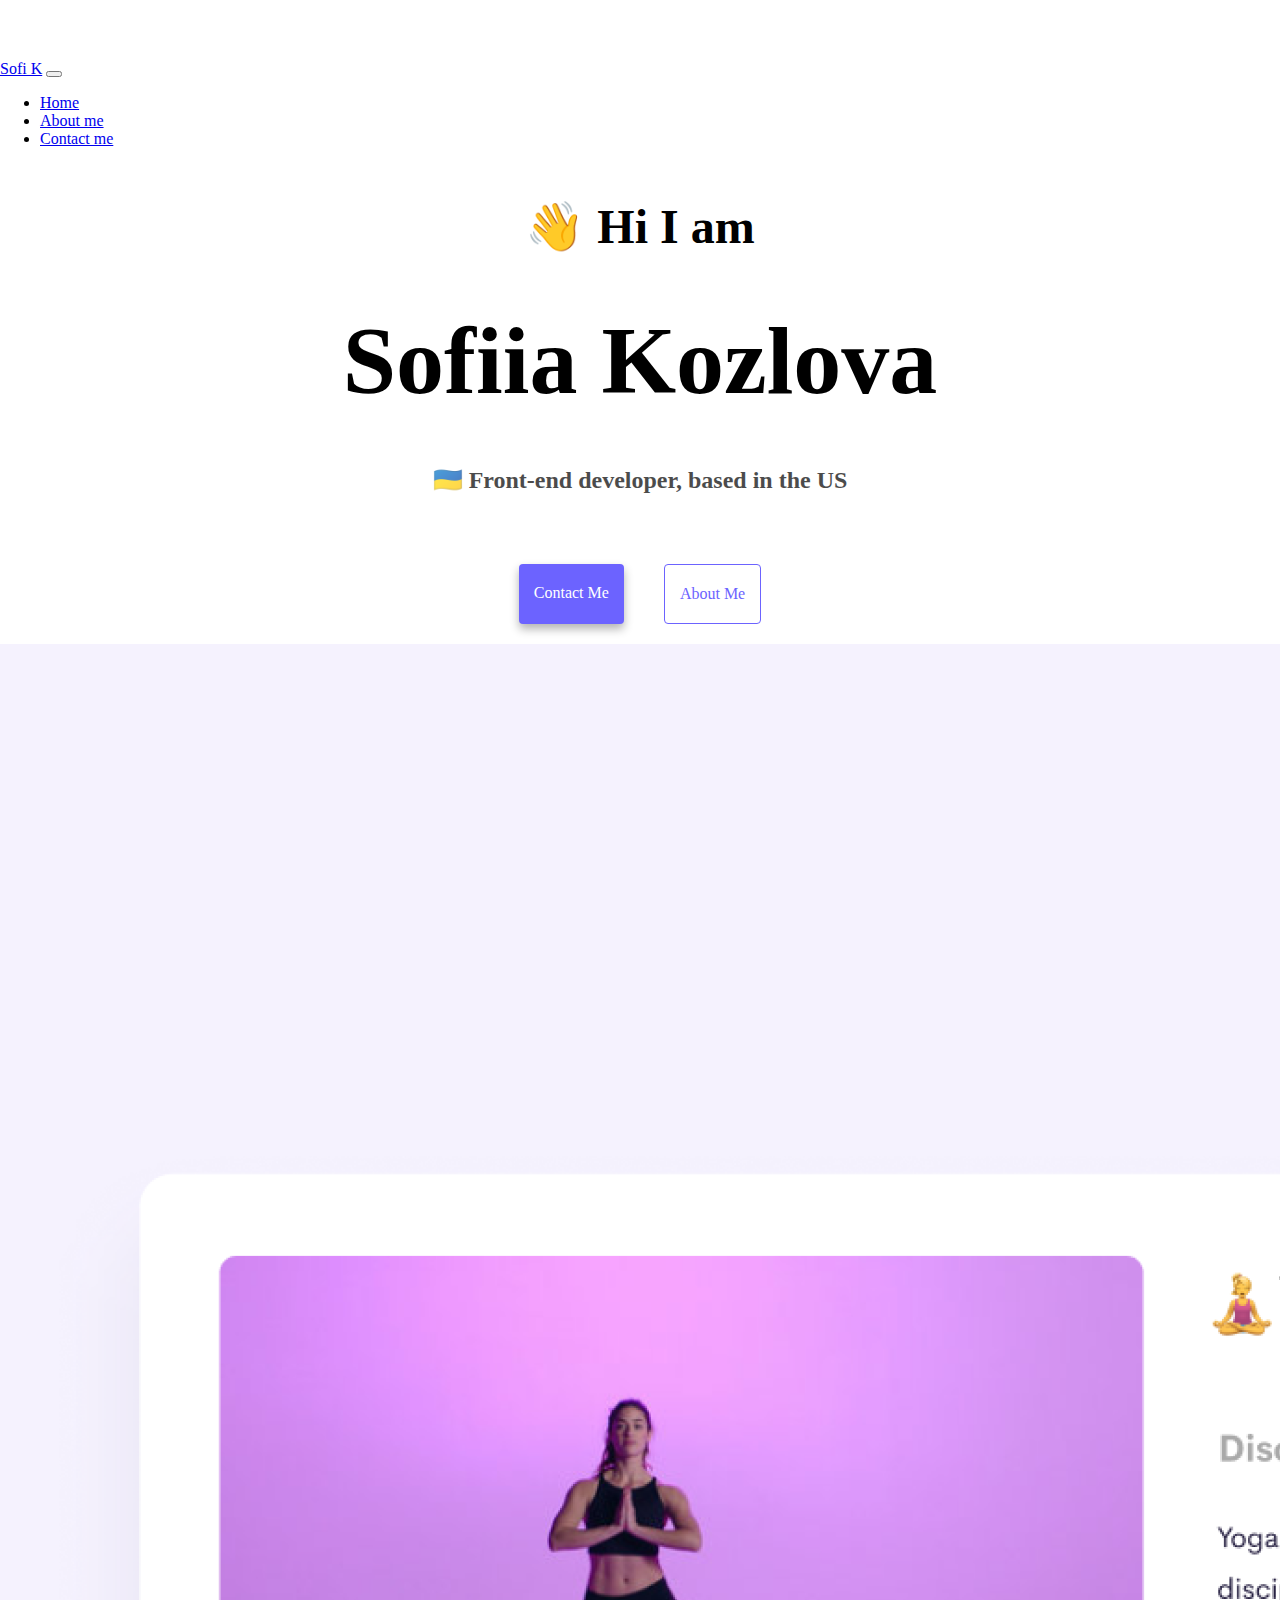
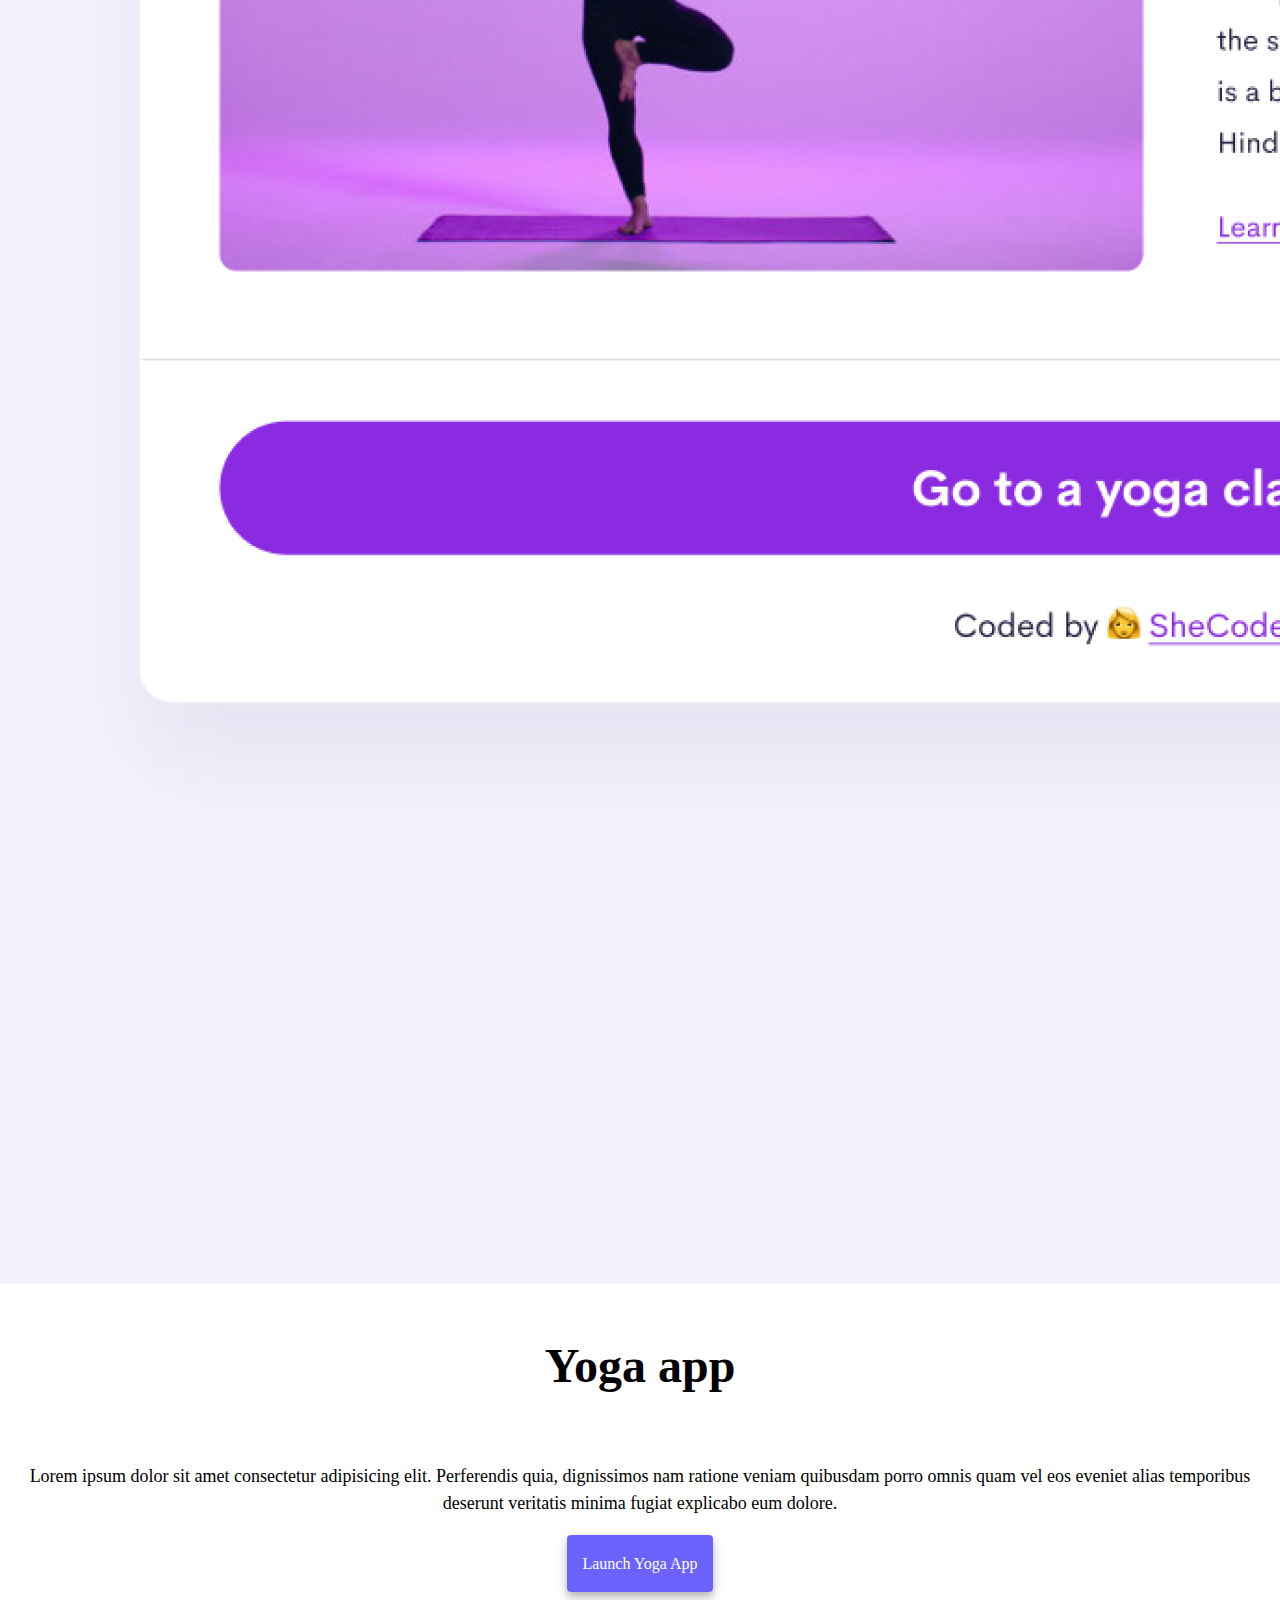
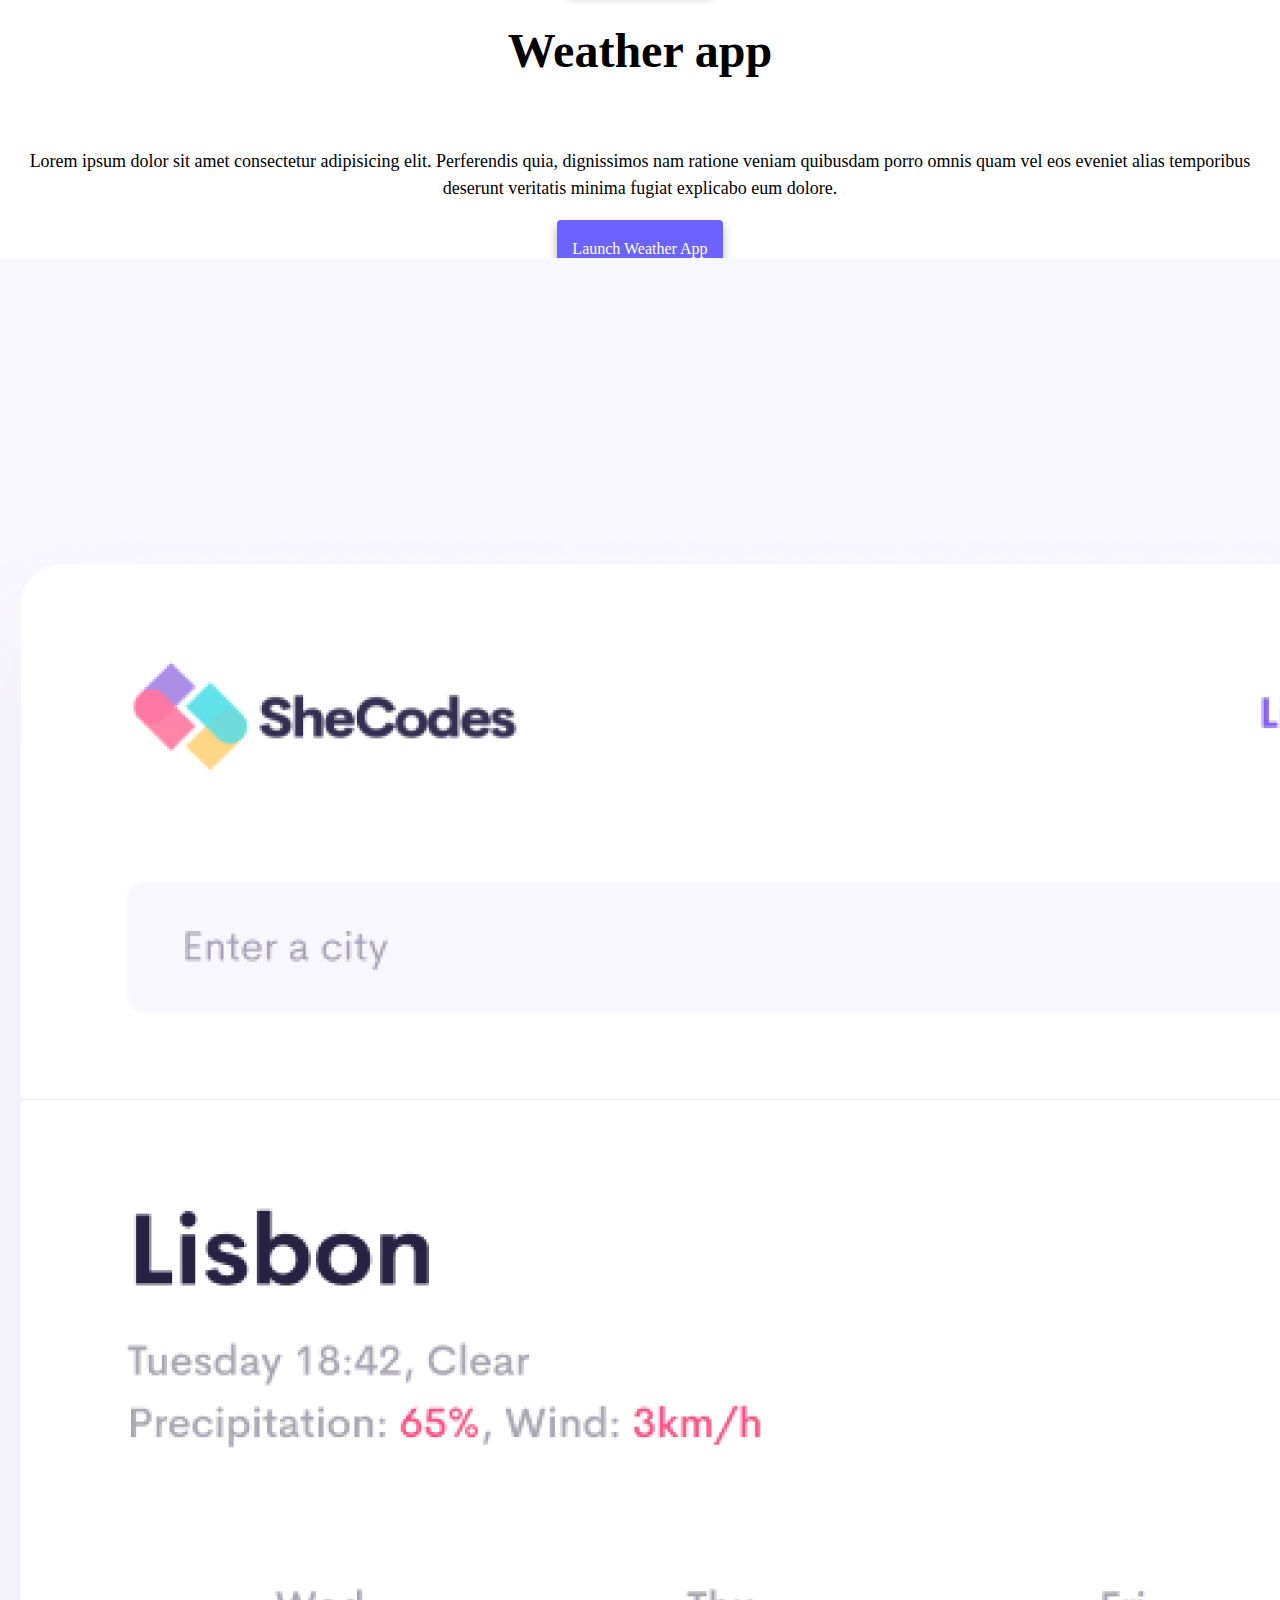
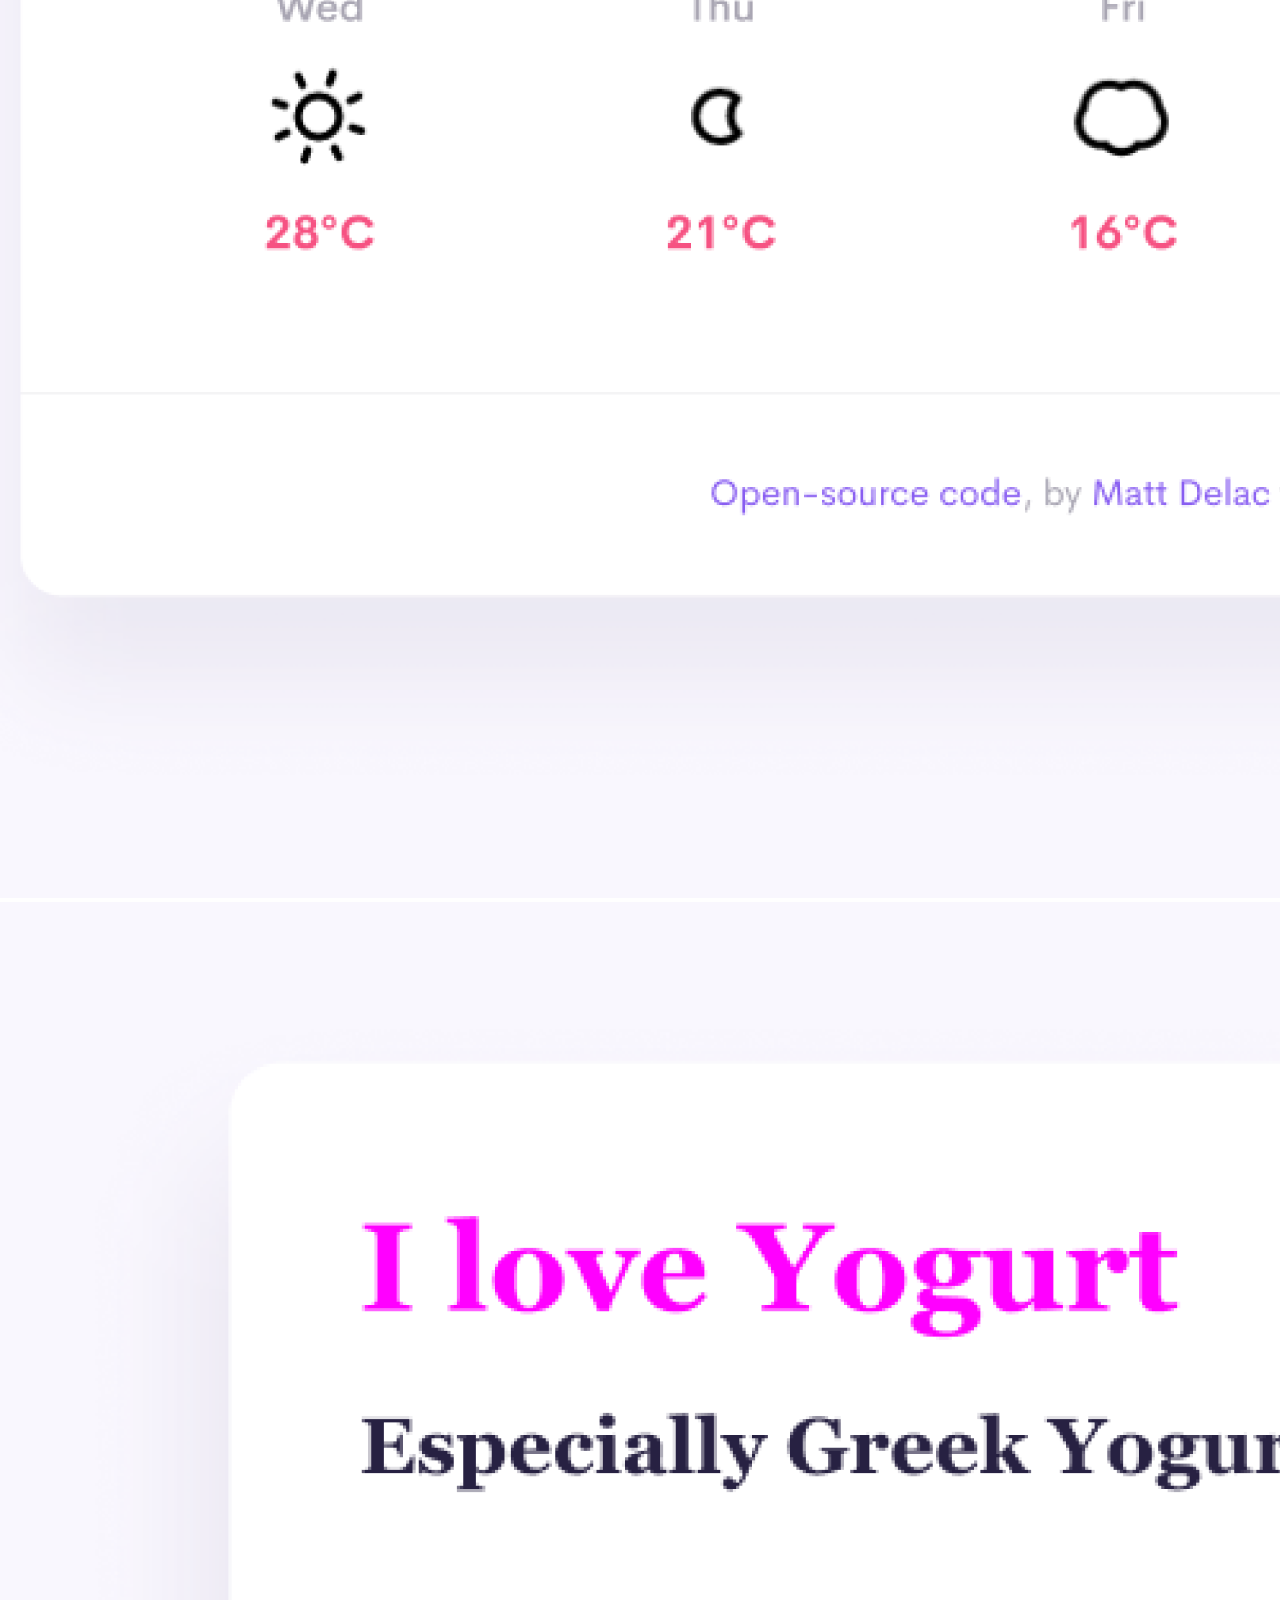
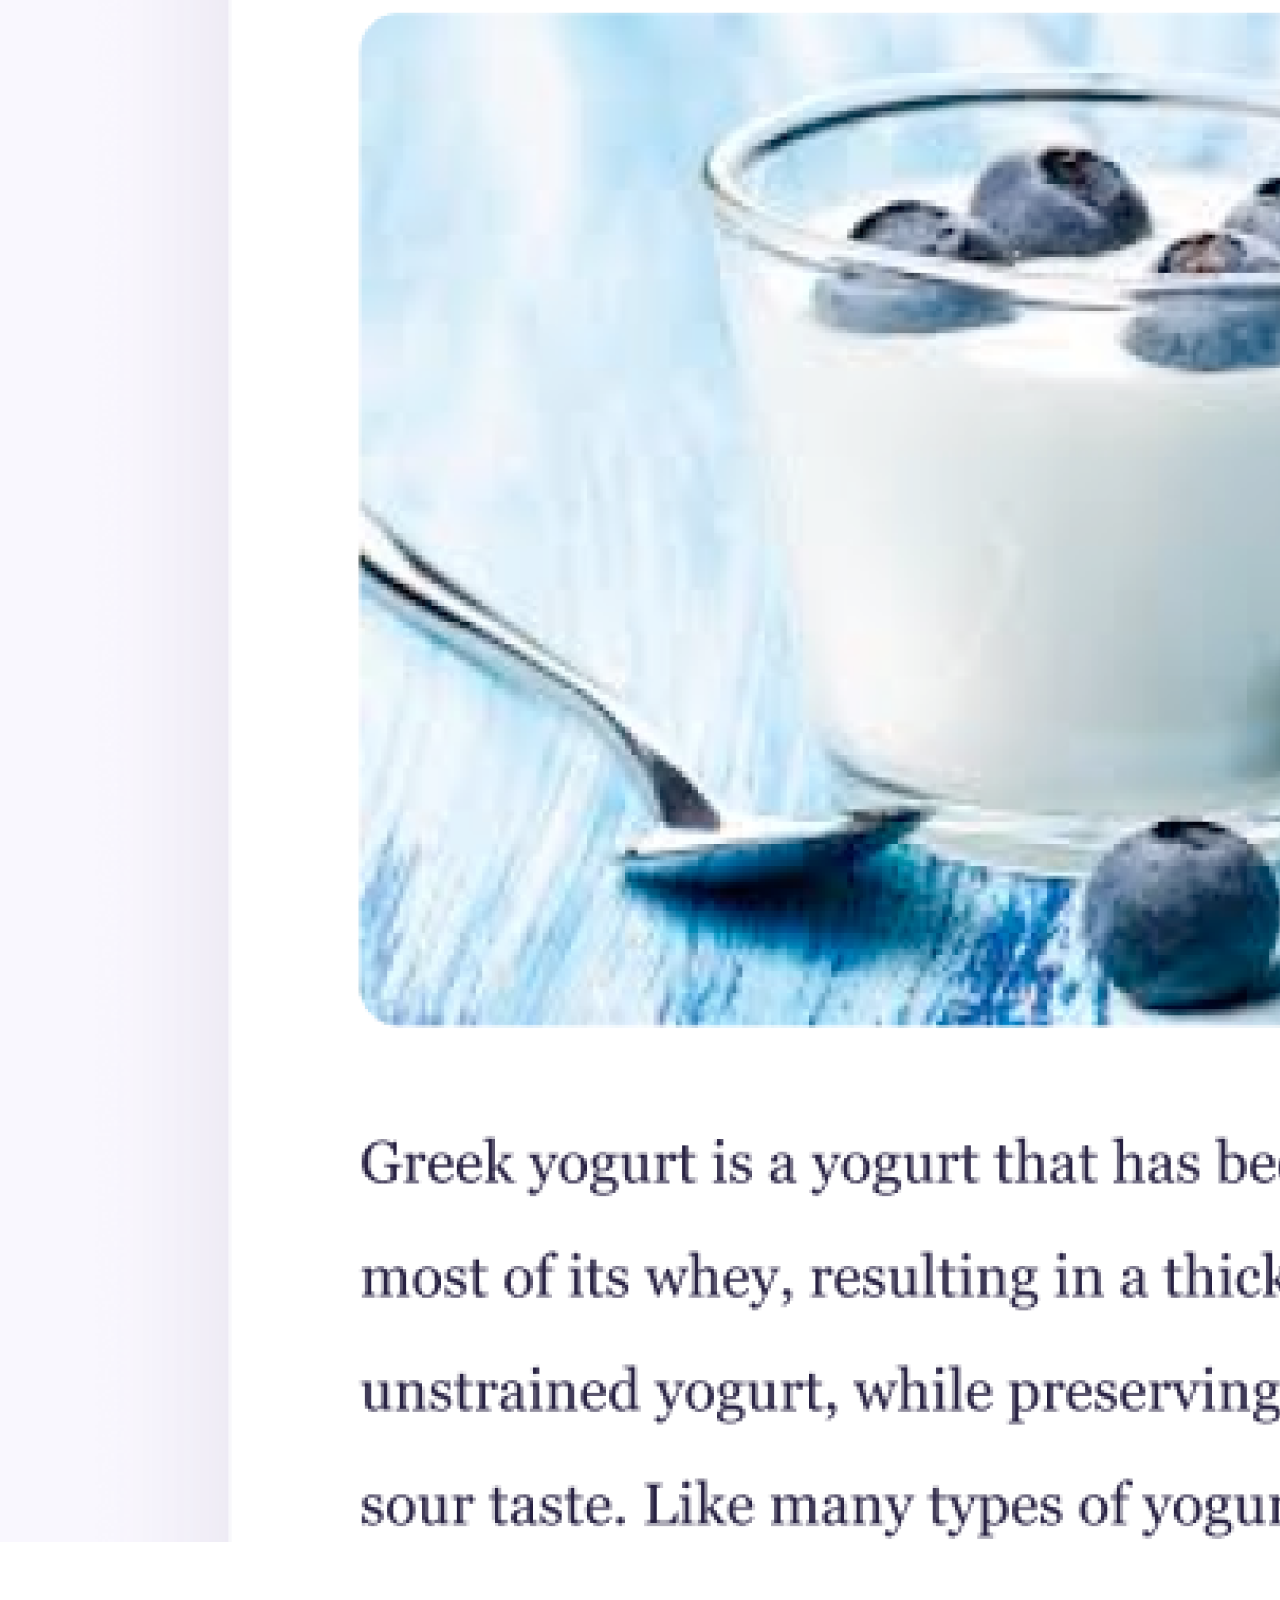
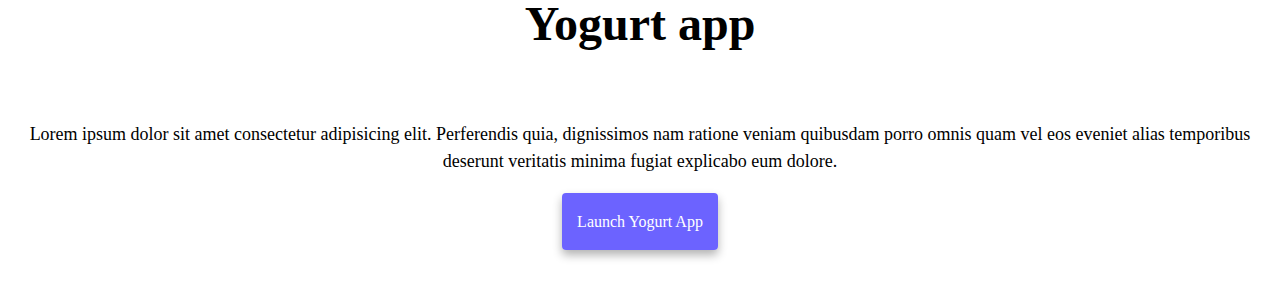
<file: index.html>
<!DOCTYPE html>
<html lang="en">
  <head>
    <meta charset="UTF-8" />
    <meta http-equiv="X-UA-Compatible" content="IE=edge" />
    <meta name="viewport" content="width=device-width, initial-scale=1.0" />
    <meta name="description" content="Sofiia Kozlova is a front-end developer based in the US, she provides high-quality services at best price rates, contact for more info">
    <title>Front-end developer - Sofiia Kozlova</title>
    <link
      href="https://cdn.jsdelivr.net/npm/bootstrap@5.3.2/dist/css/bootstrap.min.css"
      rel="stylesheet"
      integrity="sha384-T3c6CoIi6uLrA9TneNEoa7RxnatzjcDSCmG1MXxSR1GAsXEV/Dwwykc2MPK8M2HN"
      crossorigin="anonymous"
    />
    <script
      src="https://cdn.jsdelivr.net/npm/bootstrap@5.3.2/dist/js/bootstrap.bundle.min.js"
      integrity="sha384-C6RzsynM9kWDrMNeT87bh95OGNyZPhcTNXj1NW7RuBCsyN/o0jlpcV8Qyq46cDfL"
      crossorigin="anonymous"
    ></script>

    <link rel="stylesheet" href="/css/style.css" />
  </head>
  <body>
    <nav class="navbar navbar-expand-lg fixed-top bg-body-tertiary">
      <div class="container-fluid">
        <a class="navbar-brand" href="/" title="Homepage">Sofi K</a>
        <button
          class="navbar-toggler"
          type="button"
          data-bs-toggle="collapse"
          data-bs-target="#navbarNav"
          aria-controls="navbarNav"
          aria-expanded="false"
          aria-label="Toggle navigation"
        >
          <span class="navbar-toggler-icon"></span>
        </button>
        <div class="collapse navbar-collapse" id="navbarNav">
          <ul class="navbar-nav">
            <li class="nav-item">
              <a class="nav-link active" aria-current="page" href="index.html"
              title="Homepage">Home</a
              >
            </li>
            <li class="nav-item">
              <a class="nav-link" href="about.html" title="About Sofiia Kozlova">About me</a>
            </li>
            <li class="nav-item">
              <a class="nav-link" href="about.html#contact" title="Contact Sofiia Kozlova">Contact me</a>
            </li>
          </ul>
        </div>
      </div>
    </nav>
    <h2 class="text-center">👋 Hi I am</h2>
    <h1 class="text-center">Sofiia Kozlova</h1>
    <h3 class="text-center">🇺🇦 Front-end developer, based in the US</h3>
    <div class="navigation-links">
      <a href="about.html#contact" class="contact-link" title="Contact Sofiia Kozlova">Contact me</a>
      <a href="about.html" class="about-link" title="About Sofiia Kozlova">About me</a>
    </div>
    <div class="container">
      <div class="row pt-5 mt-5">
        <div class="col-md-6">
          <img src="images/yoga.png" alt="Yoga project" class="img-fluid rounded d-none d-sm-block " />
        </div>

        <div class="col-md-6">
          <h2 class="mb-3">Yoga app</h2>
          <p>
            Lorem ipsum dolor sit amet consectetur adipisicing elit. Perferendis
            quia, dignissimos nam ratione veniam quibusdam porro omnis quam vel
            eos eveniet alias temporibus deserunt veritatis minima fugiat
            explicabo eum dolore.
          </p>
          <div class="my-5 text-center">
            <a href="#" class="primary-link mb-5 mt-5 " title="Yoga project">Launch Yoga App</a>
          </div>
        </div>
      </div>
      <div class="row my-5">
        <div class="col-md-6">
          <h2 class="mb-3">Weather app</h2>
          <p>
            Lorem ipsum dolor sit amet consectetur adipisicing elit. Perferendis
            quia, dignissimos nam ratione veniam quibusdam porro omnis quam vel
            eos eveniet alias temporibus deserunt veritatis minima fugiat
            explicabo eum dolore.
          </p>
          <div class="my-5 text-center">
            <a href="#" class="primary-link my-5" title="Weather project">Launch Weather App</a>
          </div>
        </div>
        <div class="col-md-6">
          <img src="images/weather.png" class="img-fluid rounded d-none d-sm-block" alt="Weather project" />
        </div>
      </div>
      <div class="row my-5">
        <div class="col-md-6">
          <img src="images/yogurt.png" class="img-fluid rounded d-none d-sm-block" alt="Yogurt project"/>
        </div>

        <div class="col-md-6">
          <h2 class="mb-3">Yogurt app</h2>
          <p>
            Lorem ipsum dolor sit amet consectetur adipisicing elit. Perferendis
            quia, dignissimos nam ratione veniam quibusdam porro omnis quam vel
            eos eveniet alias temporibus deserunt veritatis minima fugiat
            explicabo eum dolore.
          </p>
          <div class="my-5 text-center">
            <a href="#" class="primary-link mb-5 mt-5" title="Yogurt project">Launch Yogurt App</a>
          </div>
        </div>
      </div>
    </div>
  </body>
</html>
</file>
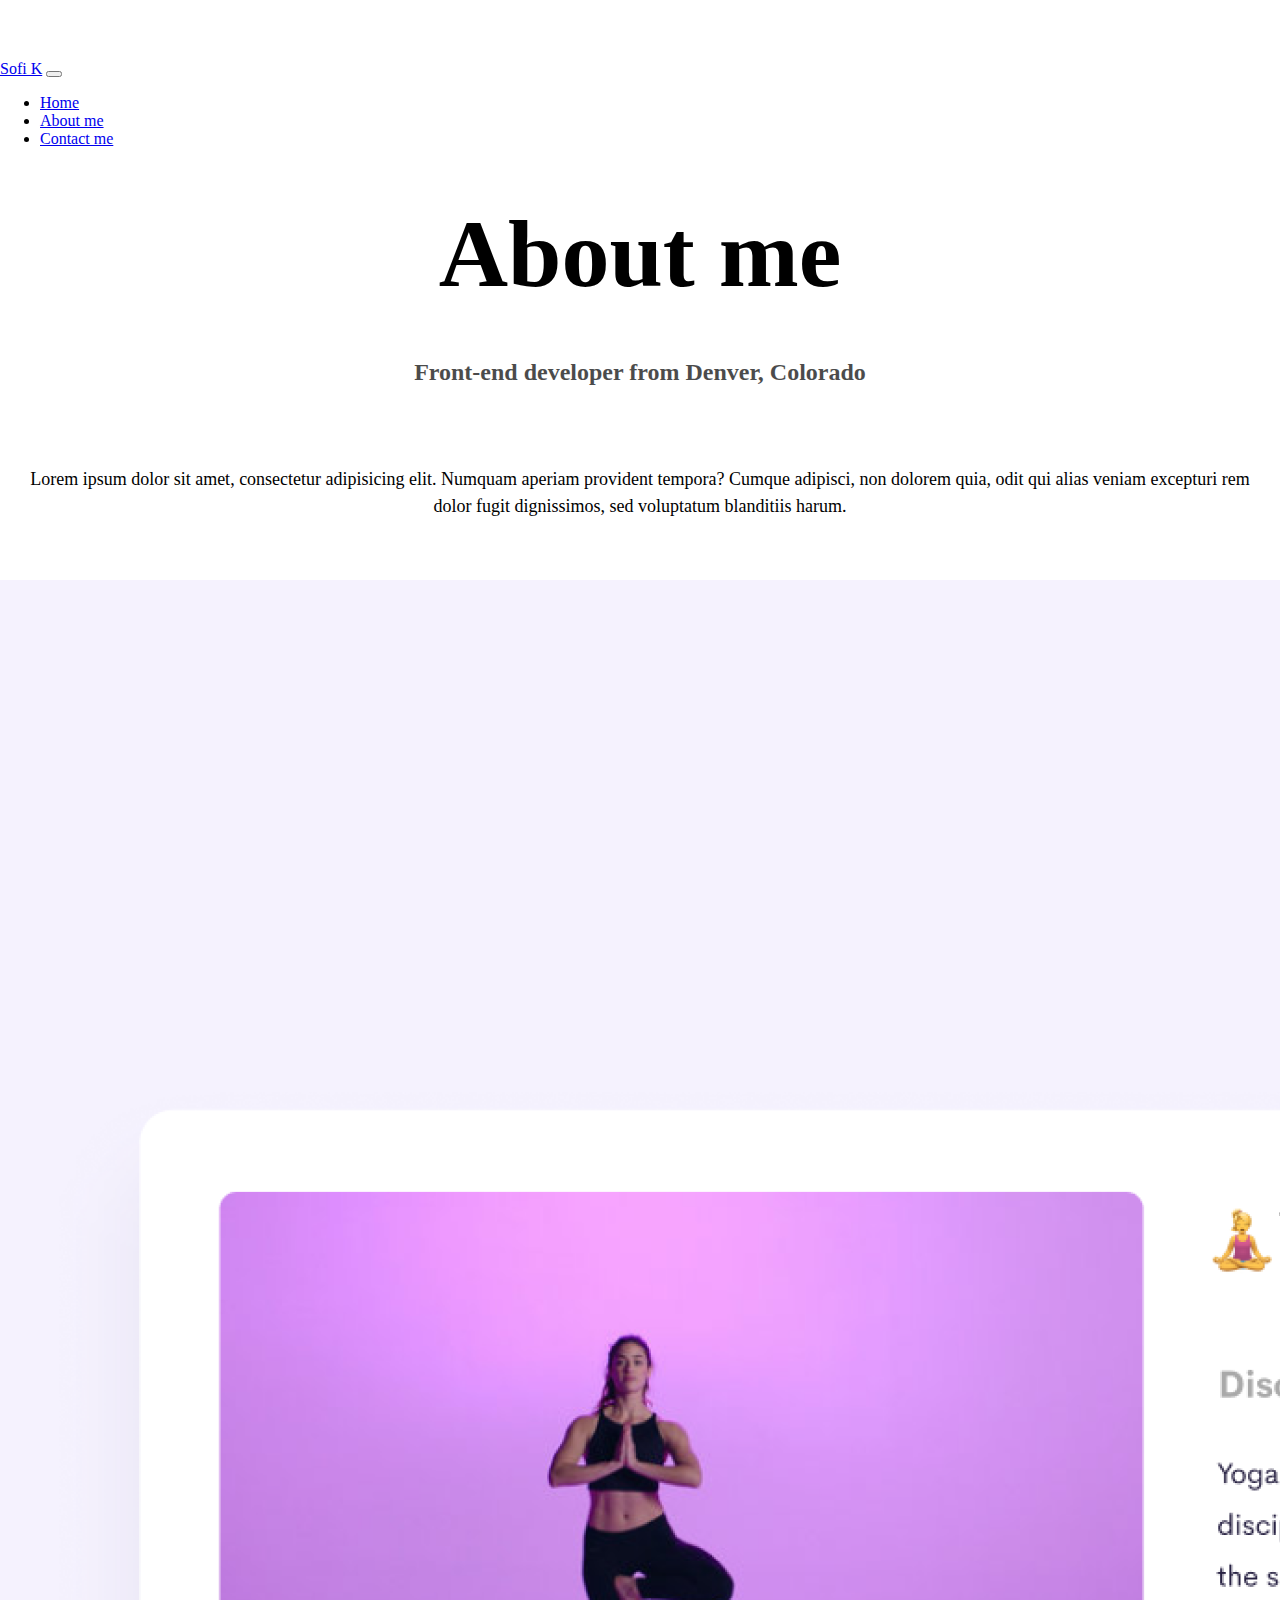
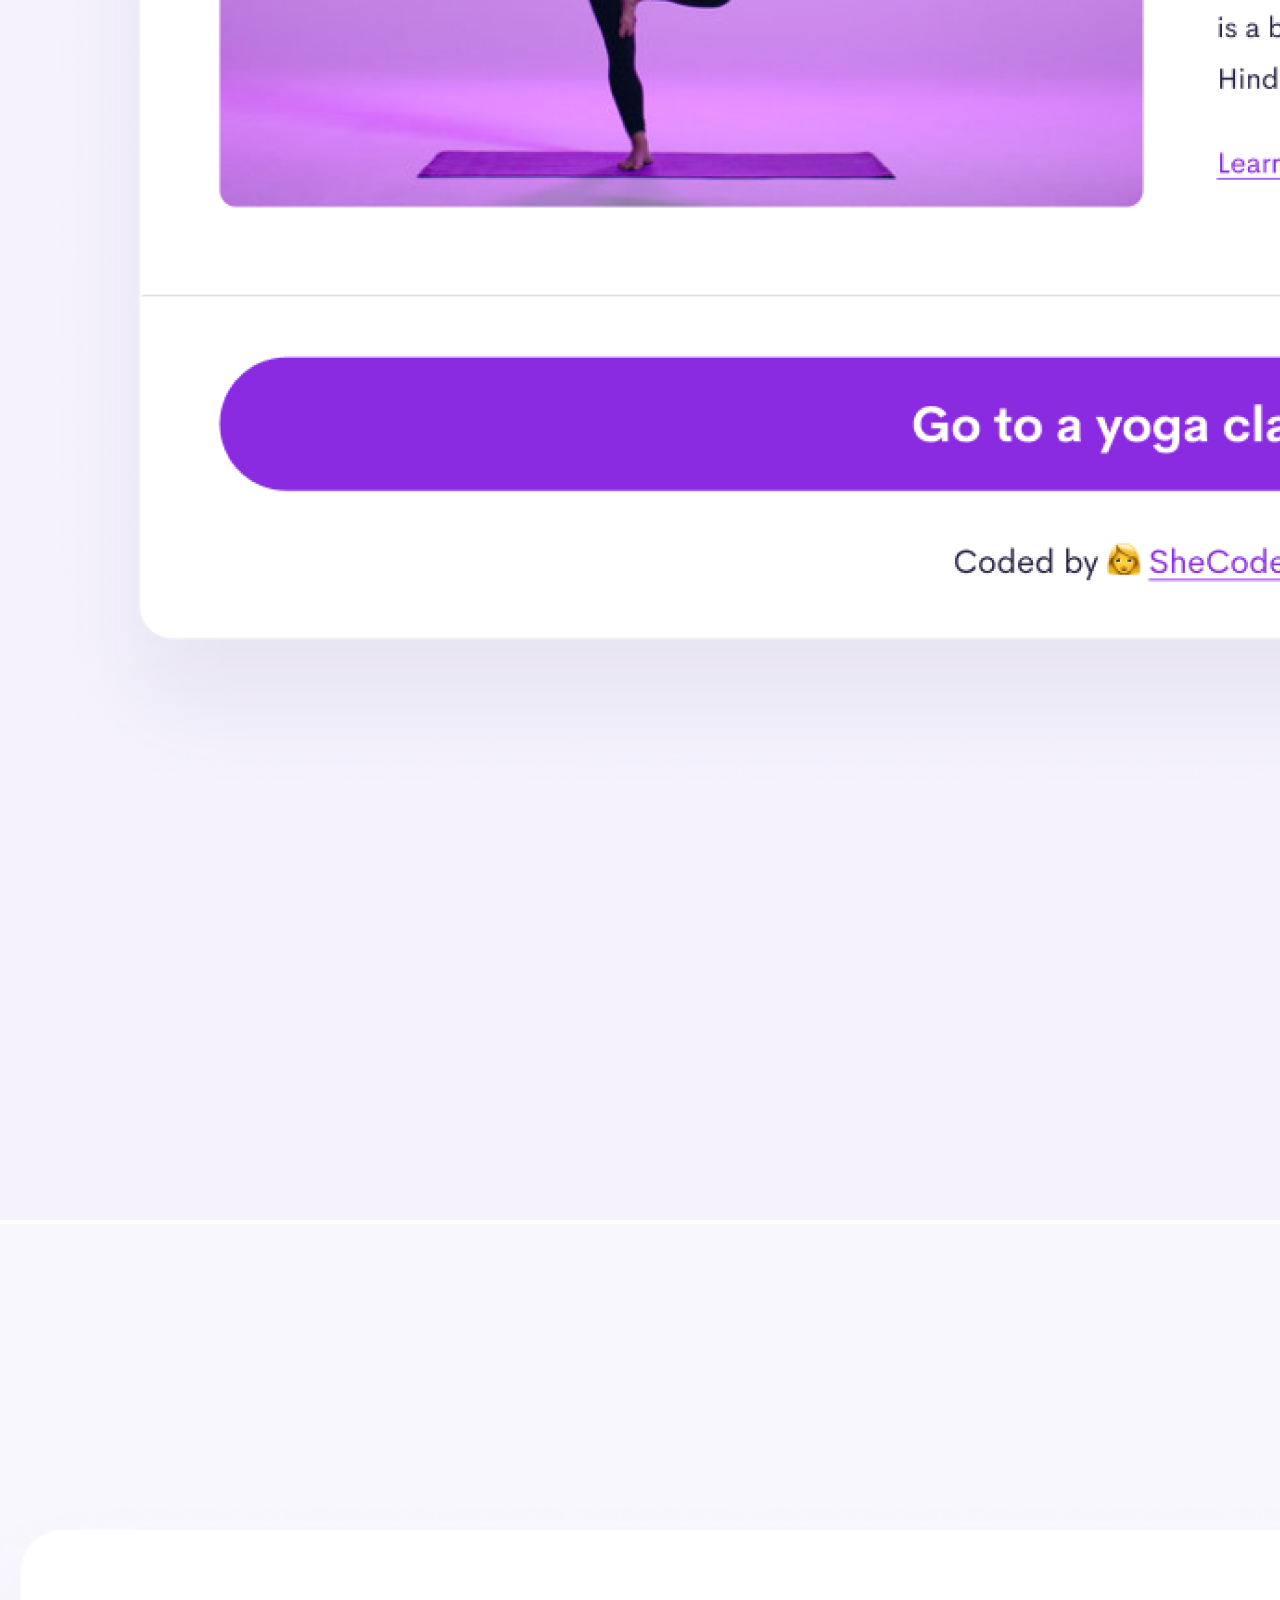
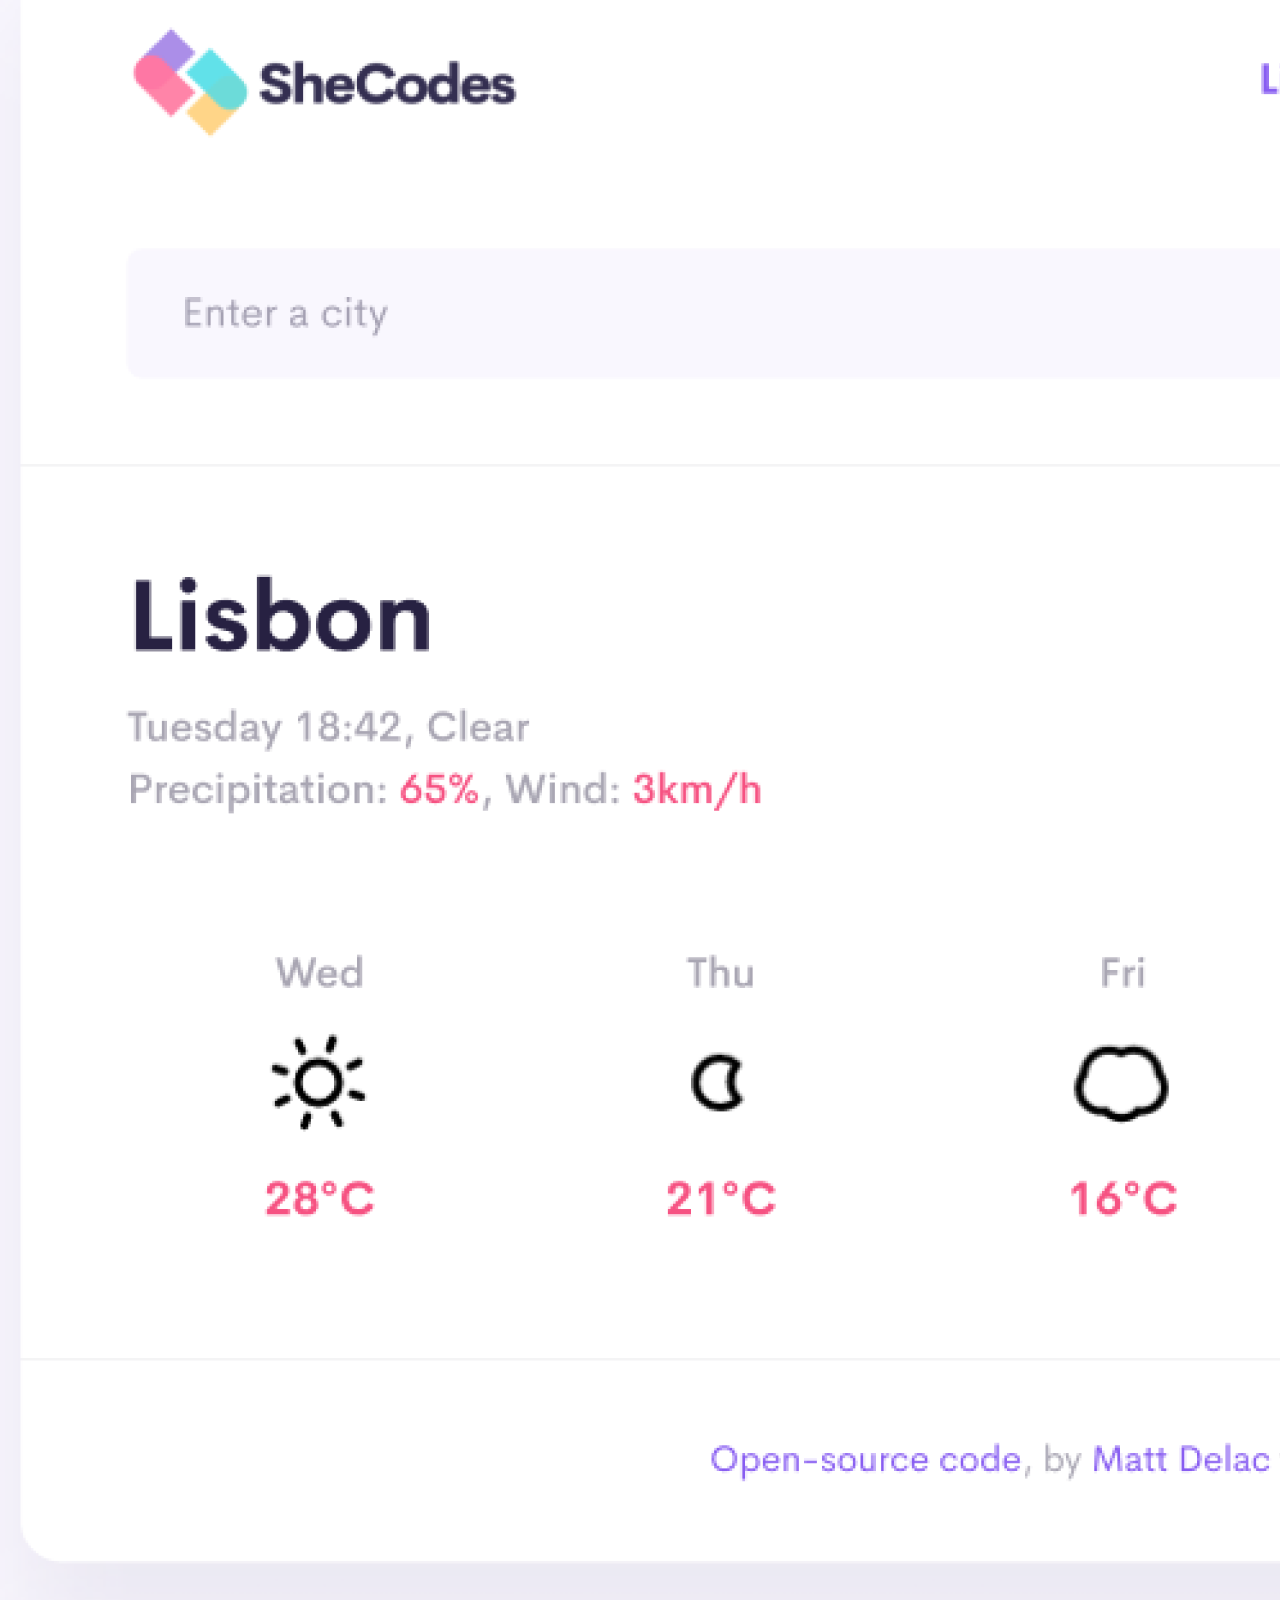
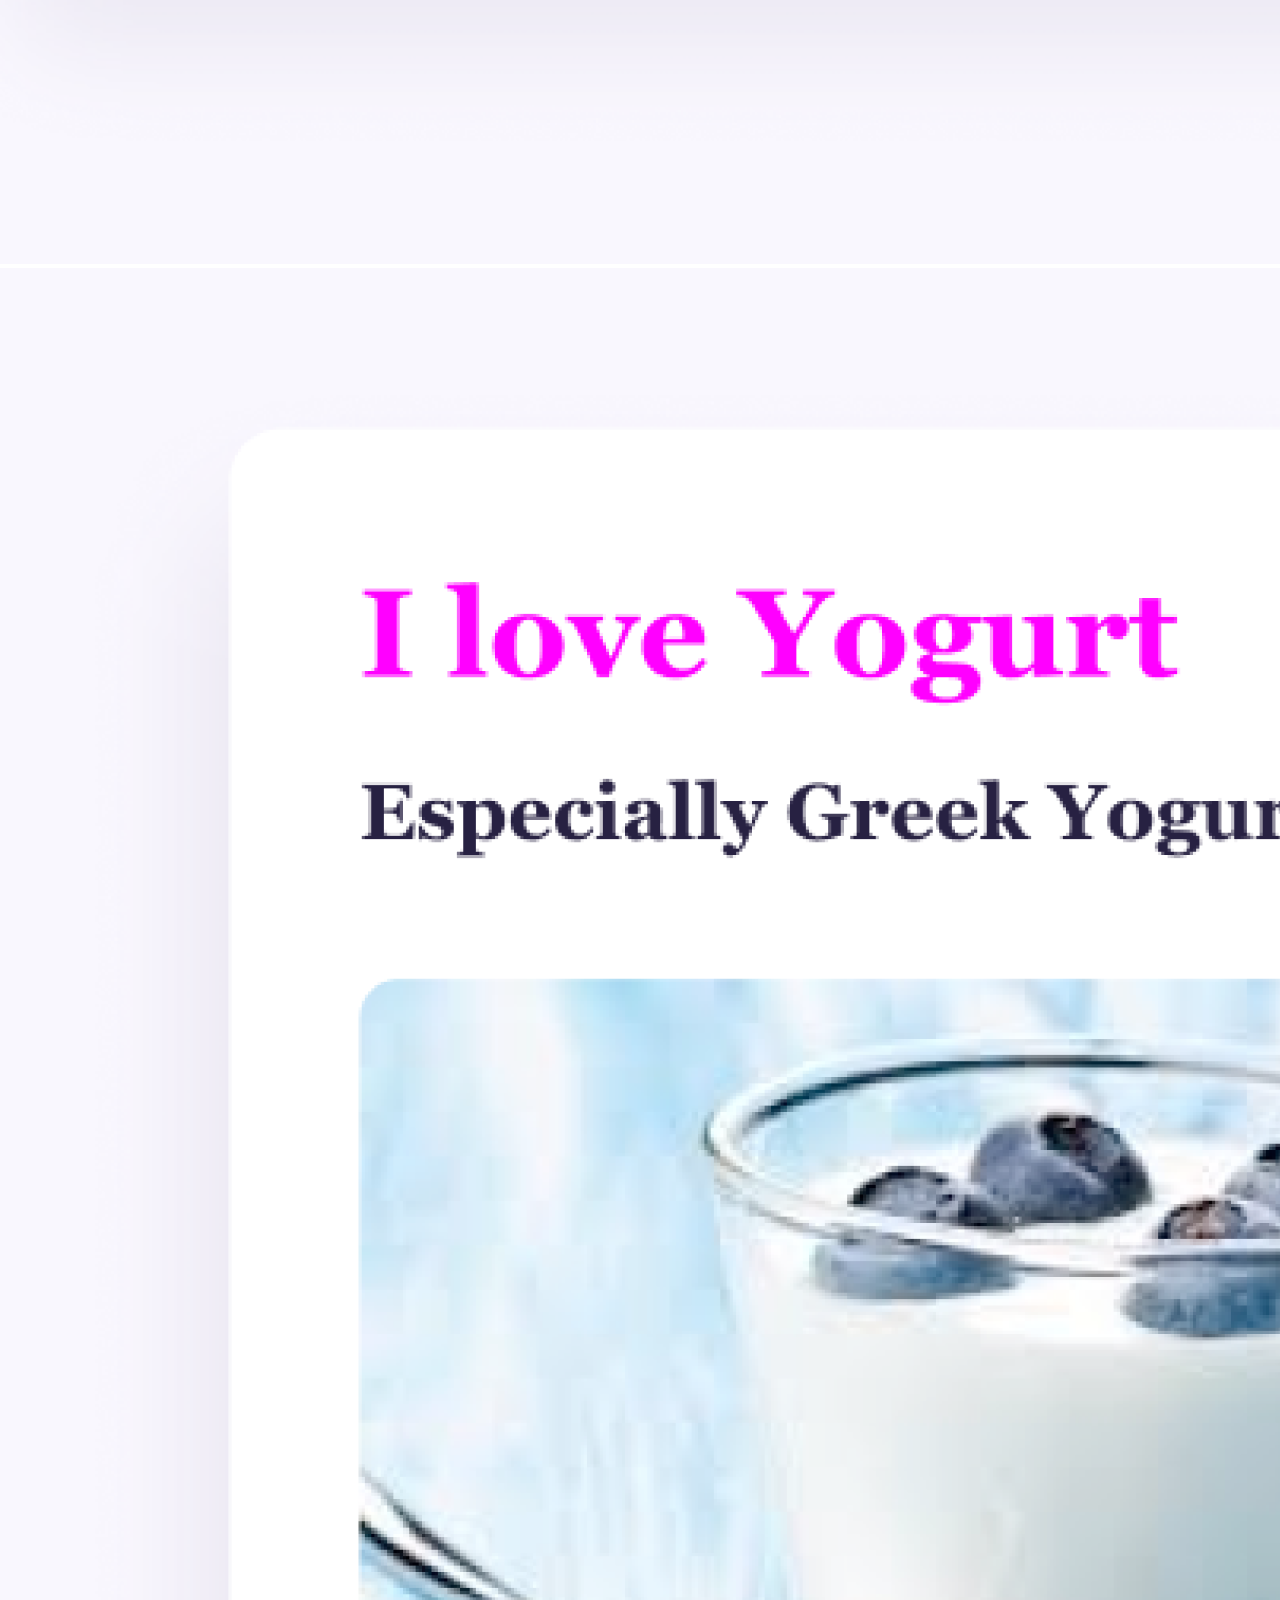
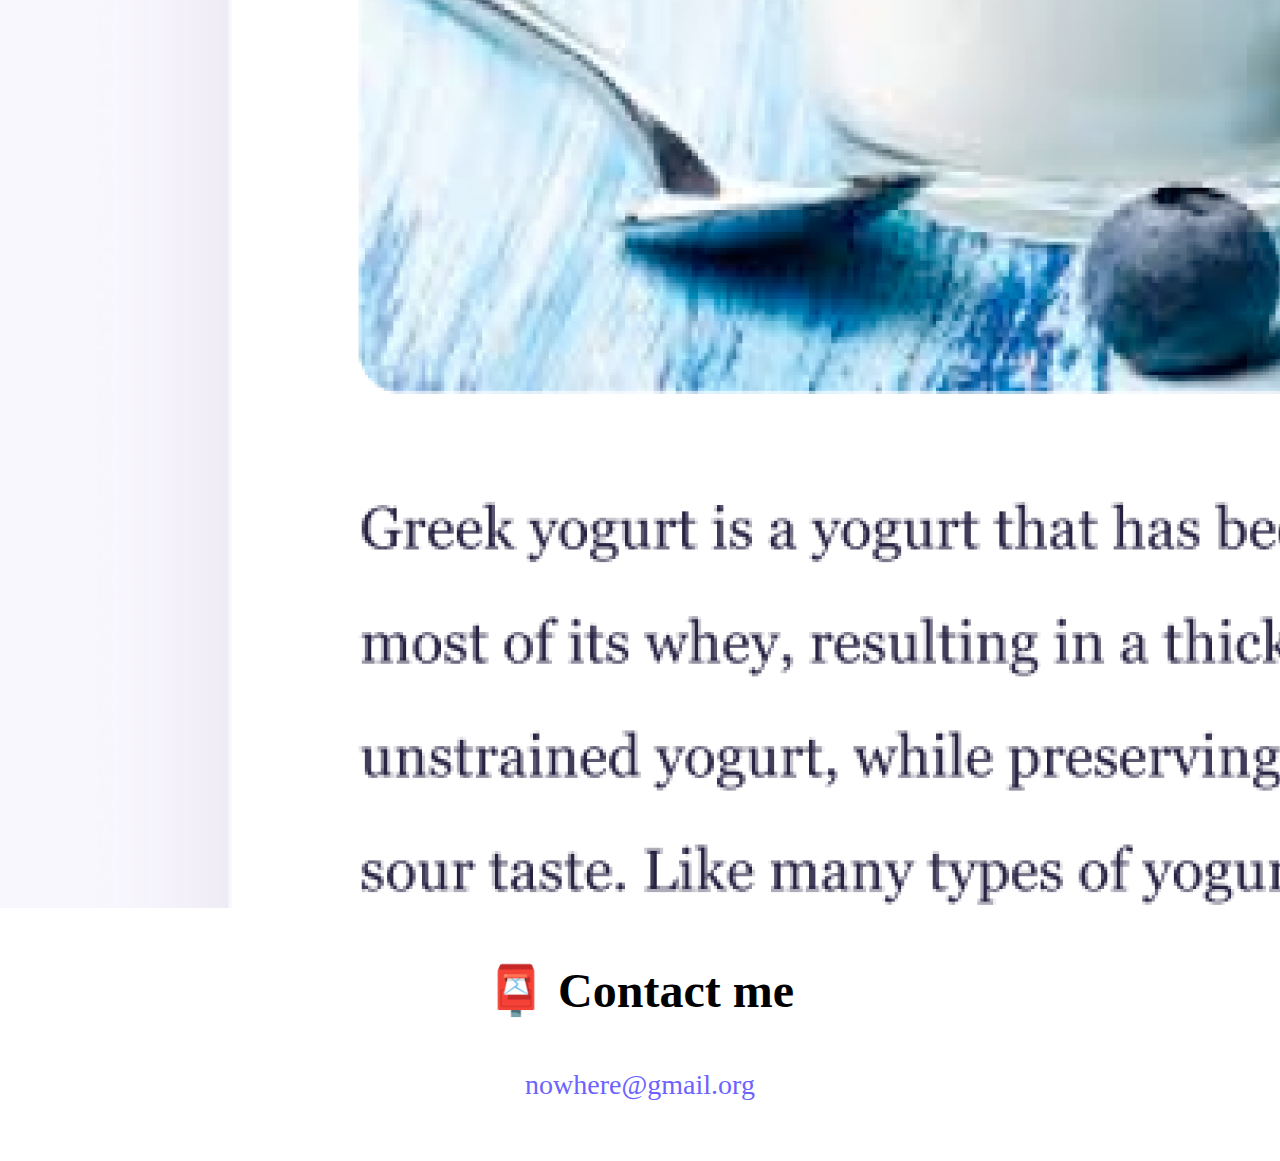
<file: about.html>
<!DOCTYPE html>
<html lang="en">
  <head>
    <meta charset="UTF-8" />
    <meta http-equiv="X-UA-Compatible" content="IE=edge" />
    <meta name="viewport" content="width=device-width, initial-scale=1.0" />
    <link
      href="https://cdn.jsdelivr.net/npm/bootstrap@5.3.2/dist/css/bootstrap.min.css"
      rel="stylesheet"
      integrity="sha384-T3c6CoIi6uLrA9TneNEoa7RxnatzjcDSCmG1MXxSR1GAsXEV/Dwwykc2MPK8M2HN"
      crossorigin="anonymous"
    />
    <script
      src="https://cdn.jsdelivr.net/npm/bootstrap@5.3.2/dist/js/bootstrap.bundle.min.js"
      integrity="sha384-C6RzsynM9kWDrMNeT87bh95OGNyZPhcTNXj1NW7RuBCsyN/o0jlpcV8Qyq46cDfL"
      crossorigin="anonymous"
    ></script>
    <link rel="stylesheet" href="css/style.css" />
    <title>About Sofiia Kozlova</title>
    <meta name="description" content="About Sofiia Kozlova, a front-end developer based in the US">
  </head>
  <body>
    <nav class="navbar navbar-expand-lg fixed-top bg-body-tertiary">
      <div class="container-fluid">
        <a class="navbar-brand" href="/" title="Homepage">Sofi K</a>
        <button
          class="navbar-toggler"
          type="button"
          data-bs-toggle="collapse"
          data-bs-target="#navbarNav"
          aria-controls="navbarNav"
          aria-expanded="false"
          aria-label="Toggle navigation"
        >
          <span class="navbar-toggler-icon"></span>
        </button>
        <div class="collapse navbar-collapse" id="navbarNav">
          <ul class="navbar-nav">
            <li class="nav-item">
              <a class="nav-link active" aria-current="page" href="index.html"
              title="Homepage">Home</a
              >
            </li>
            <li class="nav-item">
              <a class="nav-link" href="about.html" title="About Sofiia Kozlova">About me</a>
            </li>
            <li class="nav-item">
              <a class="nav-link" href="about.html#contact" title="Contact Sofiia Kozlova">Contact me</a>
            </li>
          </ul>
        </div>
      </div>
    </nav>

    <h1>About me</h1>
    <h3>Front-end developer from Denver, Colorado</h3>
    <div class="about-paragraphs">
      <p>
        Lorem ipsum dolor sit amet, consectetur adipisicing elit. Numquam
        aperiam provident tempora? Cumque adipisci, non dolorem quia, odit qui
        alias veniam excepturi rem dolor fugit dignissimos, sed voluptatum
        blanditiis harum.
      </p>
    </div>
    <div class="container">
      <div class="row pt-5 mt-5">
        <div class="col-md-4">
          <img src="images/yoga.png" class="img-fluid" alt="Yoga project" />
        </div>

        <div class="col-md-4">
          <img src="images/weather.png" class="img-fluid" alt="Weather project"/>
        </div>
        <div class="col-md-4">
          <img src="images/yogurt.png" class="img-fluid" alt="Yogurt project"/>
        </div>
      </div>
    </div>
    <div id="contact">
      <h2>📮 Contact me</h2>
      <a href="mailto:nowhere@gmail.org" class="email-link">
        nowhere@gmail.org
      </a>
    </div>
  </body>
</html>
</file>
<file: css/style.css>
:root {
    --primary-color: #6c63ff;
    --secondary-color: #f5f2fe;
    --box-shadow: 0 5px 10px rgba(0, 0, 0, 0.3);
  }
  
  body {
    margin: 60px auto;
    max-width: 1600px;
  }
  .text-center{
    text-align: center!important;
  }

  h1,
  h2,
  h3 {
    text-align: center;
    margin: 50px;
  }
  
  h1 {
    font-size: 96px;
  }
  
  h2 {
    font-size: 48px;
  }
  
  h3 {
    font-size: 24px;
    opacity: 0.7;
  }
  
  p {
    padding: 20px;
    border-radius: 4px;
    font-size: 18px;
    line-height: 1.5;
    text-align: center;
  }
  
  .navigation-links {
    display: flex;
    margin-top: 40px;
    justify-content: center;
  }
  
  .navigation-links a {
    margin: 20px;
    border-radius: 4px;
    padding: 20px 15px;
    text-decoration: none;
    text-transform: capitalize;
  }
  
  .contact-link {
    background: var(--primary-color);
    box-shadow: var(--box-shadow);
    color: white;
  }
  
  .about-link {
    color: var(--primary-color);
    border: 1px solid var(--primary-color);
  }
  
  .homepage-link {
    color: var(--primary-color);
    text-align: center;
    display: block;
  }
  
  .about-paragraphs {
    display: flex;
    margin: 30px 0;
  }
  
  .about-paragraphs p {
    margin: 10px;
  }
  
  .email-link {
    display: flex;
    justify-content: center;
    color: var(--primary-color);
    font-size: 28px;
    text-decoration: none;
  }
  
  .email-link:hover {
    text-decoration: underline;
  }
  .primary-link {
    border-radius: 4px;
    padding: 20px 15px;
    text-decoration: none;
    text-transform: capitalize;
    background: var(--primary-color);
    box-shadow: var(--box-shadow);
    color: white;
  }
  @media (max-width: 576px) {
    h1 {
      font-size: 48px;
      line-height: 1.5;
    }
  
    h2 {
      font-size: 32px;
      text-align: center;
    }
  }
</file>
